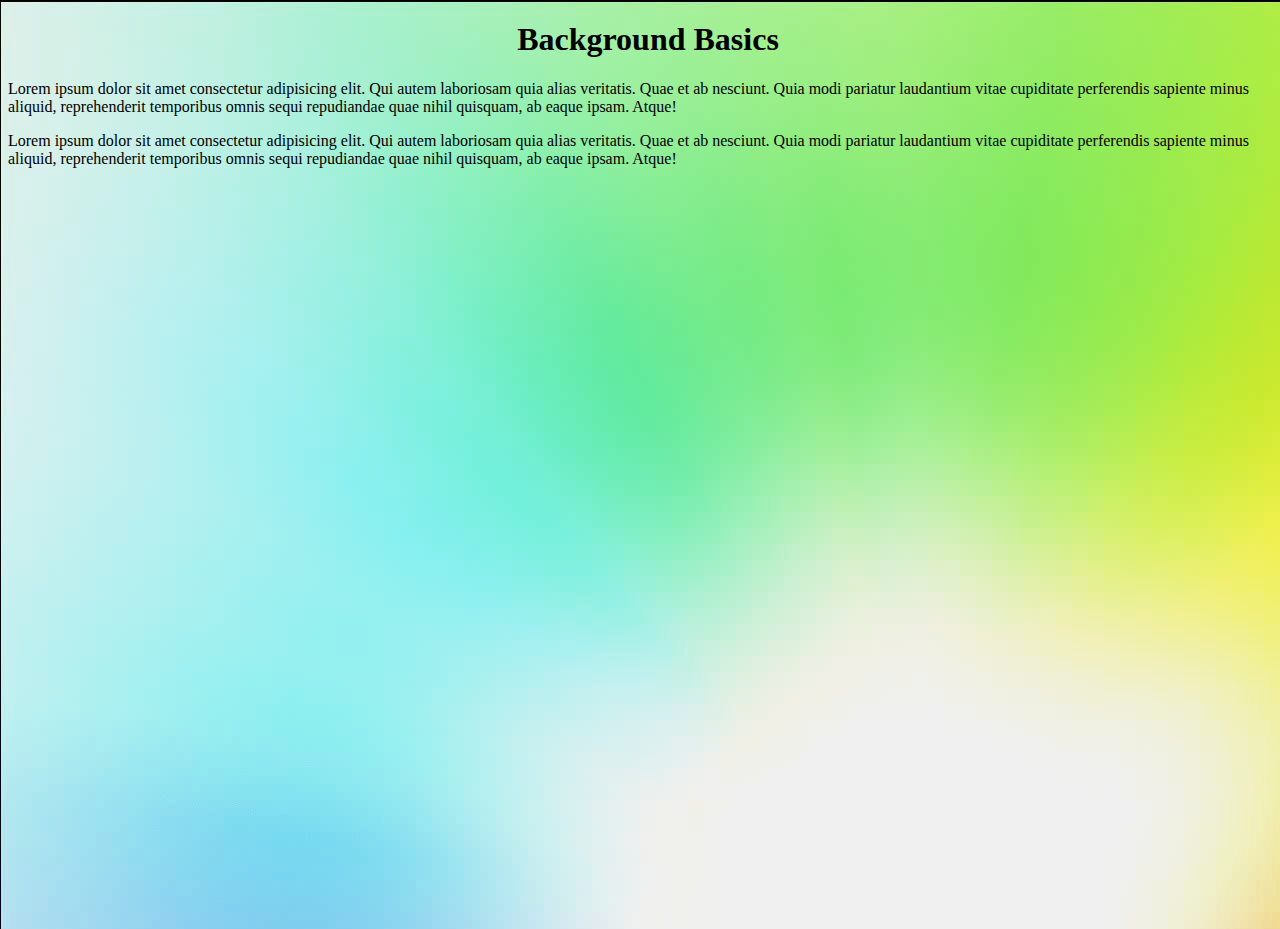
<file: background/index.html>
<!DOCTYPE html>
<html lang="en">

<head>
    <meta charset="UTF-8">
    <meta name="viewport" content="width=device-width, initial-scale=1.0">
    <title>Background Basics</title>
    <link rel="stylesheet" href="background-style.css">
</head>

<body>
    <h1>Background Basics</h1>
    <p>
        Lorem ipsum dolor sit amet consectetur adipisicing elit. Qui autem laboriosam quia alias veritatis. Quae et ab
        nesciunt. Quia modi pariatur laudantium vitae cupiditate perferendis sapiente minus aliquid, reprehenderit
        temporibus omnis sequi repudiandae quae nihil quisquam, ab eaque ipsam. Atque!
    </p>

    <p>
        Lorem ipsum dolor sit amet consectetur adipisicing elit. Qui autem laboriosam quia alias veritatis. Quae et ab
        nesciunt. Quia modi pariatur laudantium vitae cupiditate perferendis sapiente minus aliquid, reprehenderit
        temporibus omnis sequi repudiandae quae nihil quisquam, ab eaque ipsam. Atque!
    </p>

</body>

</html>
</file>
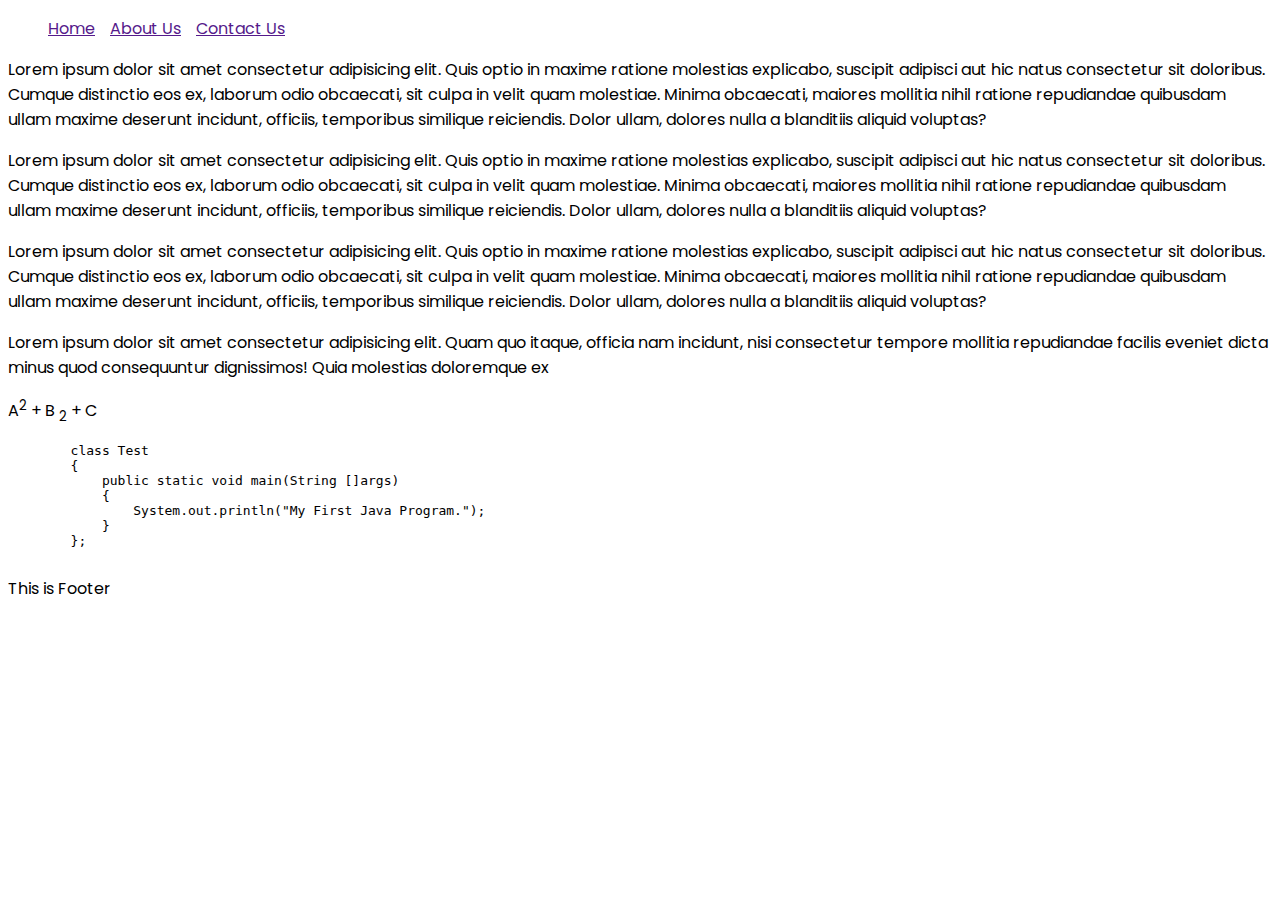
<file: basic/index.html>
<!DOCTYPE html>
<html lang="en">

<head>
    <meta charset="UTF-8">
    <meta name="viewport" content="width=device-width, initial-scale=1.0">
    <title>Document</title>
    <style>
        @import url('https://fonts.googleapis.com/css2?family=Poppins:wght@300;400&display=swap');

        html {
            font-family: 'Poppins',
                sans-serif;
        }
    </style>

</head>

<body>

    <header>
        <ul style="list-style: none; display: flex;gap: 15px;">
            <li><a href="">Home</a></li>
            <li><a href="">About Us</a></li>
            <li><a href="">Contact Us</a></li>
        </ul>
    </header>
    <main>
        <p>Lorem ipsum dolor sit amet consectetur adipisicing elit. Quis optio in maxime ratione molestias explicabo,
            suscipit adipisci aut hic natus consectetur sit doloribus. Cumque distinctio eos ex, laborum odio obcaecati,
            sit culpa in velit quam molestiae. Minima obcaecati, maiores mollitia nihil ratione repudiandae quibusdam
            ullam maxime deserunt incidunt, officiis, temporibus similique reiciendis. Dolor ullam, dolores nulla a
            blanditiis aliquid voluptas?
        </p>
        <p>Lorem ipsum dolor sit amet consectetur adipisicing elit. Quis optio in maxime ratione molestias explicabo,
            suscipit adipisci aut hic natus consectetur sit doloribus. Cumque distinctio eos ex, laborum odio obcaecati,
            sit culpa in velit quam molestiae. Minima obcaecati, maiores mollitia nihil ratione repudiandae quibusdam
            ullam maxime deserunt incidunt, officiis, temporibus similique reiciendis. Dolor ullam, dolores nulla a
            blanditiis aliquid voluptas?
        </p>
        <p>
            Lorem ipsum dolor sit amet consectetur adipisicing elit. Quis optio in maxime ratione molestias explicabo,
            suscipit adipisci aut hic natus consectetur sit doloribus. Cumque distinctio eos ex, laborum odio obcaecati,
            sit culpa in velit quam molestiae. Minima obcaecati, maiores mollitia nihil ratione repudiandae quibusdam
            ullam maxime deserunt incidunt, officiis, temporibus similique reiciendis. Dolor ullam, dolores nulla a
            blanditiis aliquid voluptas?
        </p>

        <p>Lorem ipsum dolor sit amet consectetur adipisicing elit. Quam quo itaque, officia nam incidunt, nisi
            consectetur
            tempore mollitia repudiandae facilis eveniet dicta minus quod consequuntur dignissimos! Quia molestias
            doloremque ex
        </p>
        <p> A<sup>2</sup> + B <sub>2</sub> + C</p>
        <pre>
        class Test
        {
            public static void main(String []args)
            {
                System.out.println("My First Java Program.");
            }
        };
        </pre>
    </main>
    <footer>This is Footer</footer>
</body>

</html>
</file>
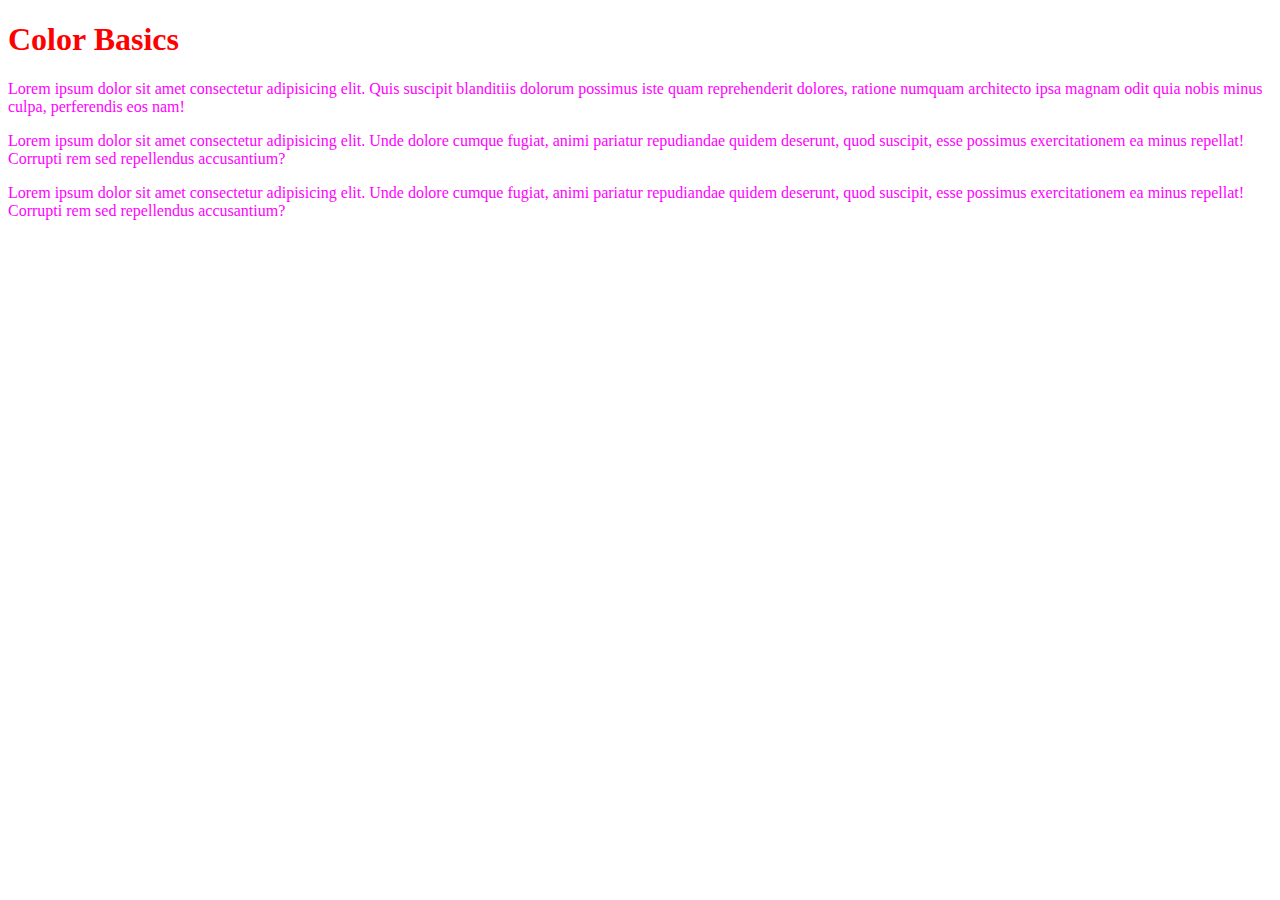
<file: color/index.html>
<!DOCTYPE html>
<html lang="en">

<head>
    <meta charset="UTF-8">
    <meta name="viewport" content="width=device-width, initial-scale=1.0">
    <title>CSS Color Basics</title>
    <link rel="stylesheet" href="color-style.css">
</head>

<body>
    <h1>Color Basics</h1>
    <p>
        Lorem ipsum dolor sit amet consectetur adipisicing elit. Quis suscipit blanditiis dolorum possimus iste quam
        reprehenderit dolores, ratione numquam architecto ipsa magnam odit quia nobis minus culpa, perferendis eos nam!
    </p>

    <p>
        Lorem ipsum dolor sit amet consectetur adipisicing elit. Unde dolore cumque fugiat, animi pariatur repudiandae
        quidem deserunt, quod suscipit, esse possimus exercitationem ea minus repellat! Corrupti rem sed repellendus
        accusantium?
    </p>

    <p>
        Lorem ipsum dolor sit amet consectetur adipisicing elit. Unde dolore cumque fugiat, animi pariatur repudiandae
        quidem deserunt, quod suscipit, esse possimus exercitationem ea minus repellat! Corrupti rem sed repellendus
        accusantium?
    </p>
</body>

</html>
</file>
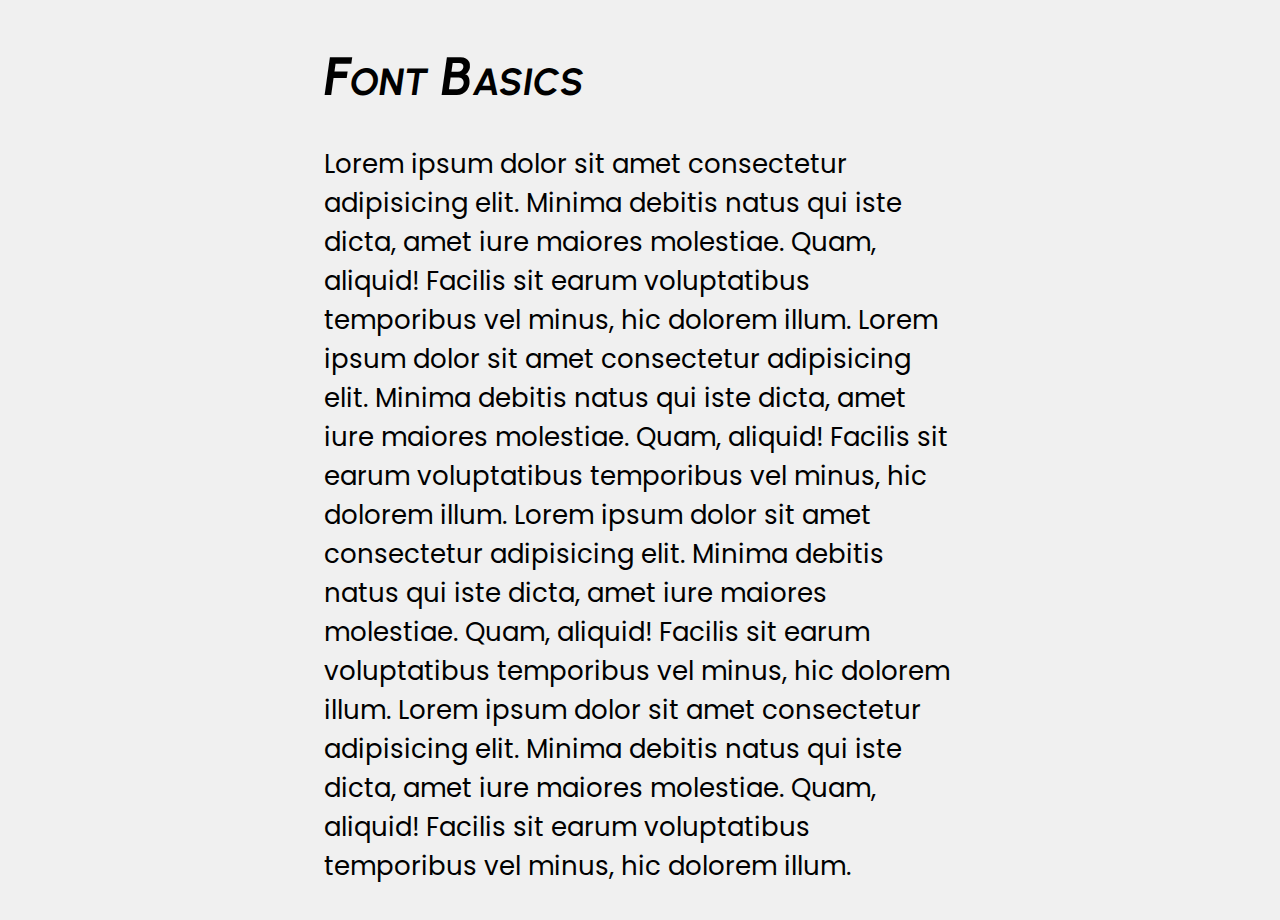
<file: font/index.html>
<!DOCTYPE html>
<html lang="en">

<head>
    <meta charset="UTF-8">
    <meta name="viewport" content="width=device-width, initial-scale=1.0">
    <title>Font Basics</title>
    <link rel="stylesheet" href="font-style.css">
</head>

<body>
    <section class="hero-section">
        <h1>Font Basics</h1>
        <p>
            Lorem ipsum dolor sit amet consectetur adipisicing elit. Minima debitis natus qui iste dicta, amet iure
            maiores
            molestiae. Quam, aliquid! Facilis sit earum voluptatibus temporibus vel minus, hic dolorem illum.
            Lorem ipsum dolor sit amet consectetur adipisicing elit. Minima debitis natus qui iste dicta, amet iure
            maiores
            molestiae. Quam, aliquid! Facilis sit earum voluptatibus temporibus vel minus, hic dolorem illum.
            Lorem ipsum dolor sit amet consectetur adipisicing elit. Minima debitis natus qui iste dicta, amet iure
            maiores
            molestiae. Quam, aliquid! Facilis sit earum voluptatibus temporibus vel minus, hic dolorem illum.
            Lorem ipsum dolor sit amet consectetur adipisicing elit. Minima debitis natus qui iste dicta, amet iure
            maiores
            molestiae. Quam, aliquid! Facilis sit earum voluptatibus temporibus vel minus, hic dolorem illum.
        </p>
    </section>
</body>

</html>
</file>
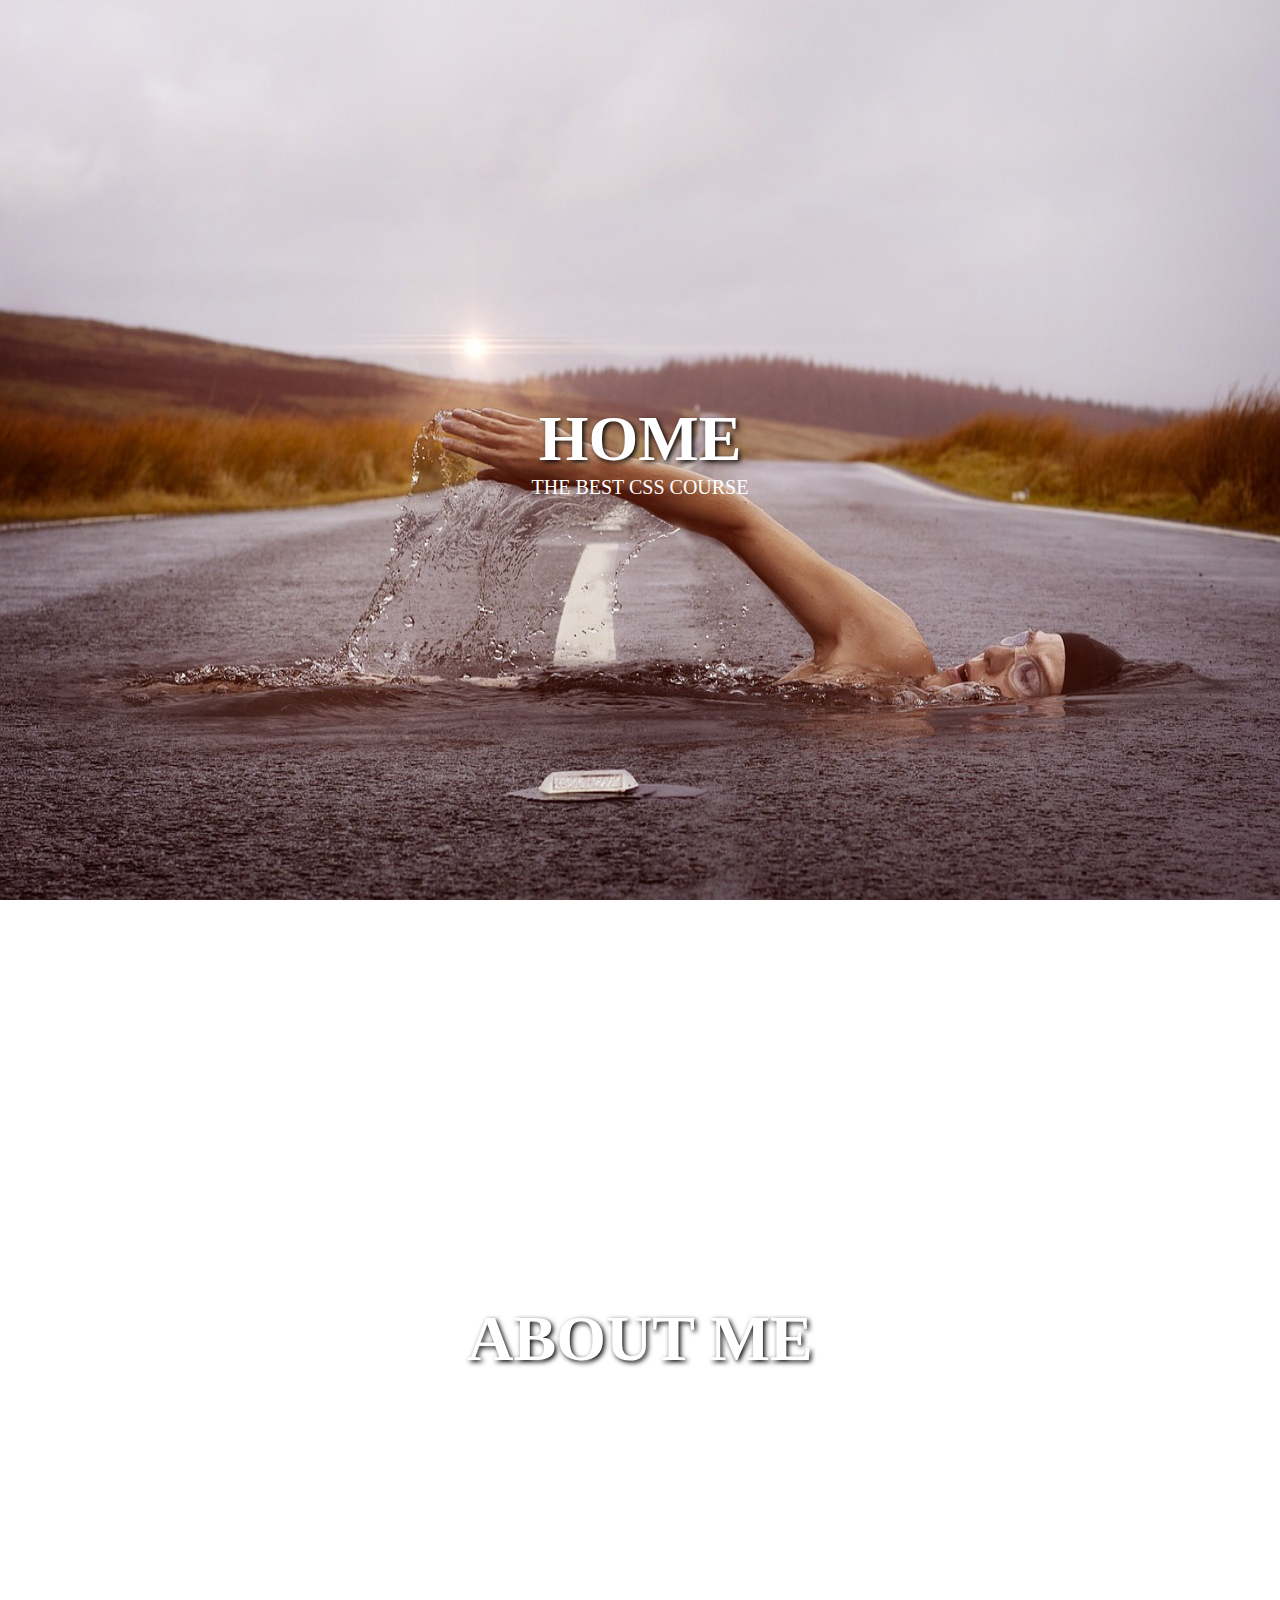
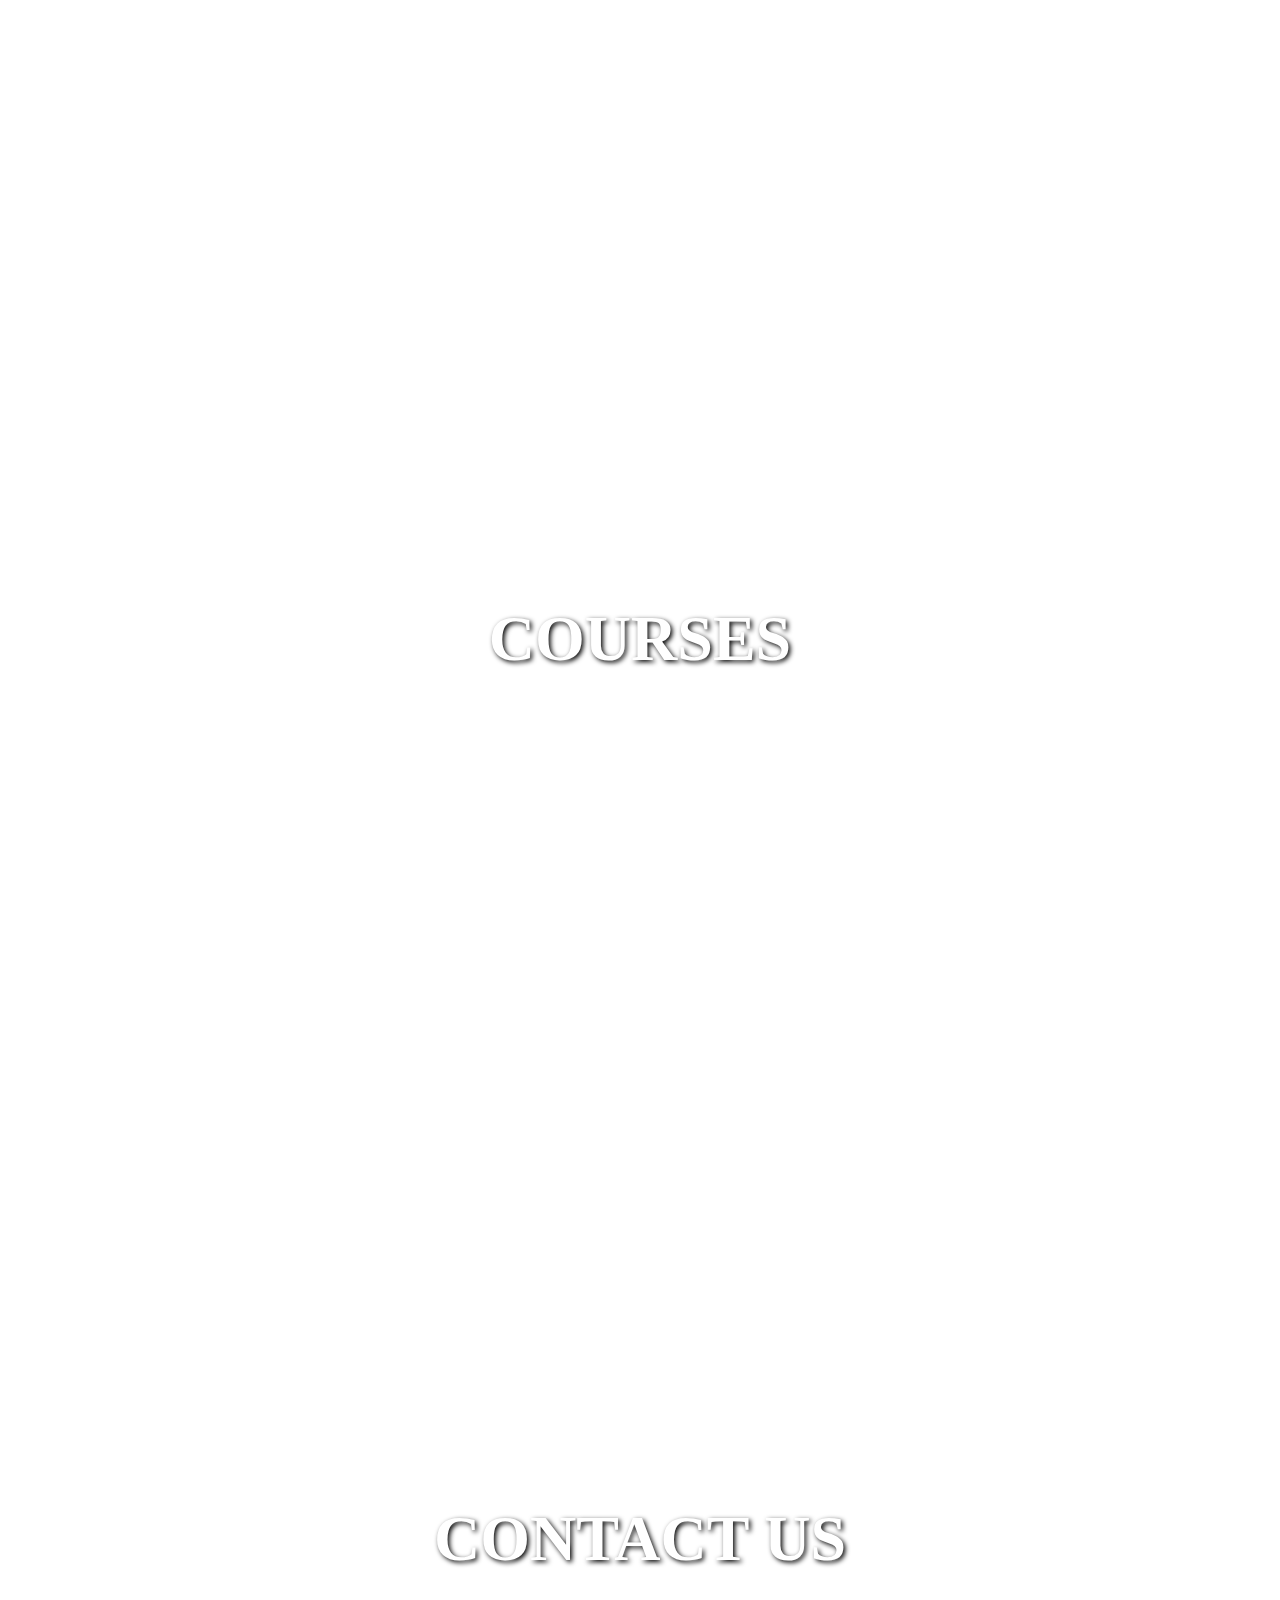
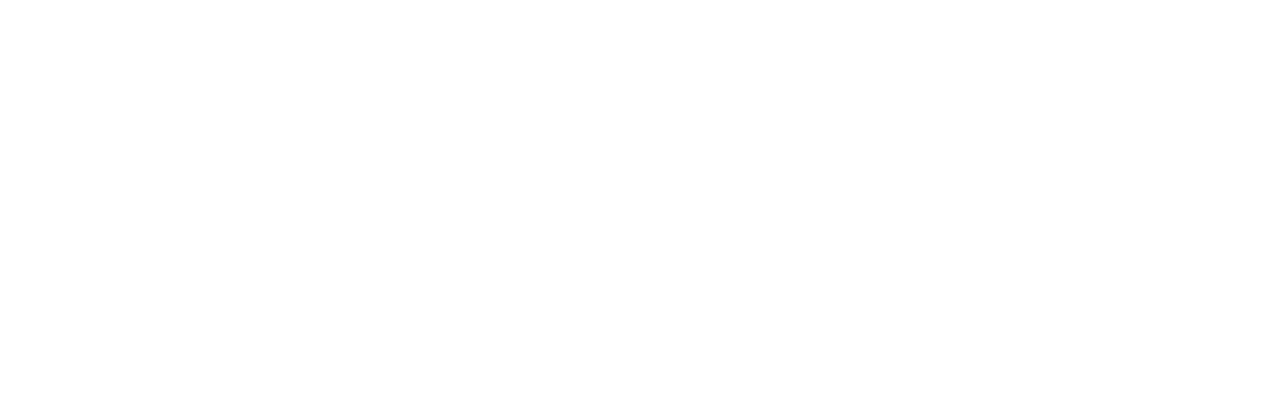
<file: parallax/index.html>
<!DOCTYPE html>
<html lang="en">

<head>
    <meta charset="UTF-8">
    <meta name="viewport" content="width=device-width, initial-scale=1.0">
    <title>Parallax Basics</title>
    <link rel="stylesheet" href="parallax-style.css">
</head>

<body>
    <section class="section-1">
        <div>
            <h2>HOME</h2>
            <p>THE BEST CSS COURSE</p>
        </div>
    </section>
    <section class="section-2">
        <div>
            <h2>ABOUT ME</h2>
            <p>THE BEST CSS COURSE</p>
        </div>
    </section>
    <section class="section-3">
        <div>
            <h2>COURSES</h2>
            <p>THE BEST CSS COURSE</p>
        </div>
    </section>
    <section class="section-4">
        <div>
            <h2>CONTACT US</h2>
            <p>THE BEST CSS COURSE</p>
        </div>
    </section>
</body>

</html>
</file>
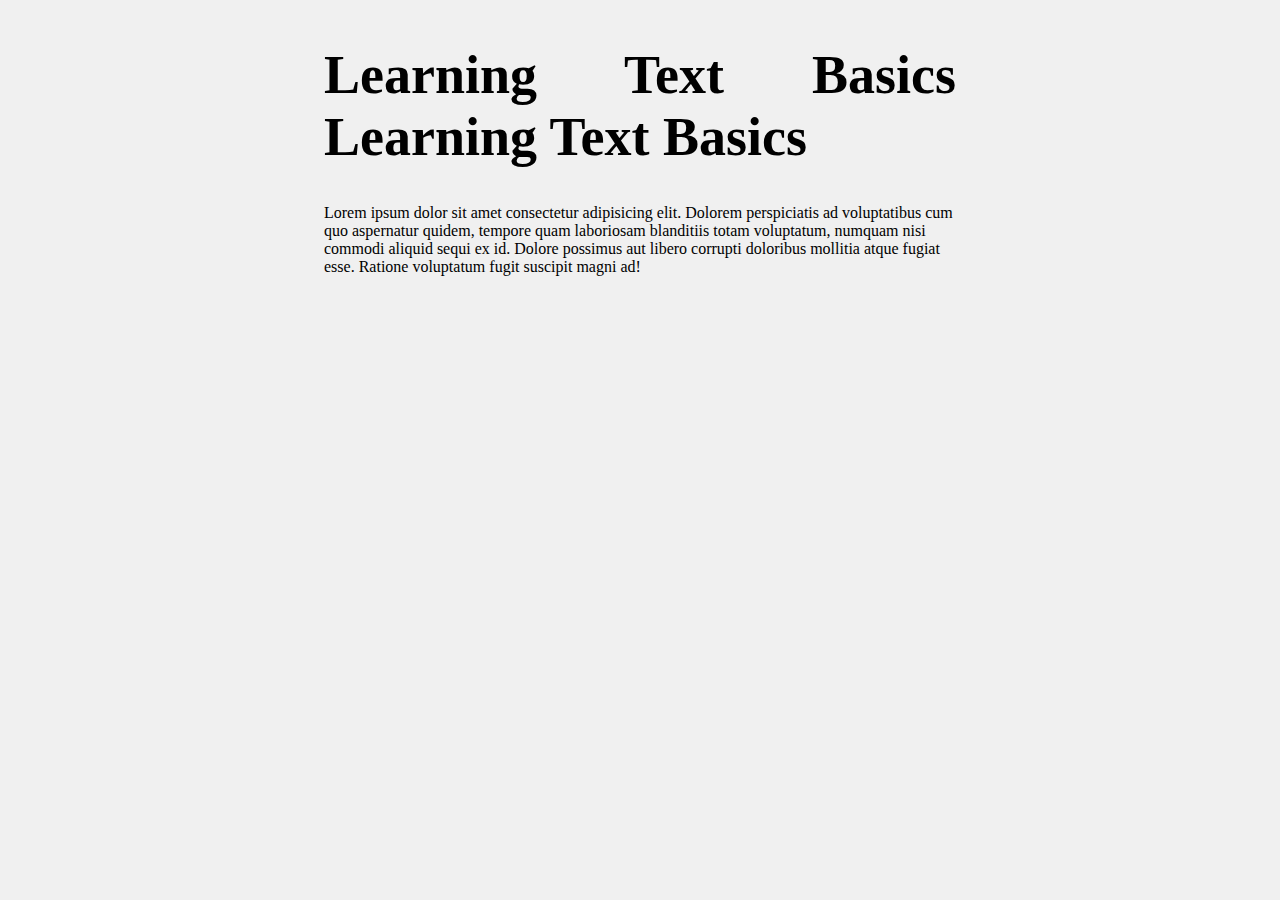
<file: text/index.html>
<!DOCTYPE html>
<html lang="en">

<head>
    <meta charset="UTF-8">
    <meta name="viewport" content="width=device-width, initial-scale=1.0">
    <title>Text Basics</title>
    <link rel="stylesheet" href="text-style.css">
</head>

<body>
    <section class="hero-section">
        <h1>Learning Text Basics Learning Text Basics</h1>
        <p>Lorem ipsum dolor sit amet consectetur adipisicing elit. Dolorem perspiciatis ad voluptatibus cum quo
            aspernatur quidem, tempore quam laboriosam blanditiis totam voluptatum, numquam nisi commodi aliquid sequi
            ex id. Dolore possimus aut libero corrupti doloribus mollitia atque fugiat esse. Ratione voluptatum fugit
            suscipit magni ad!</p>
    </section>
</body>

</html>
</file>
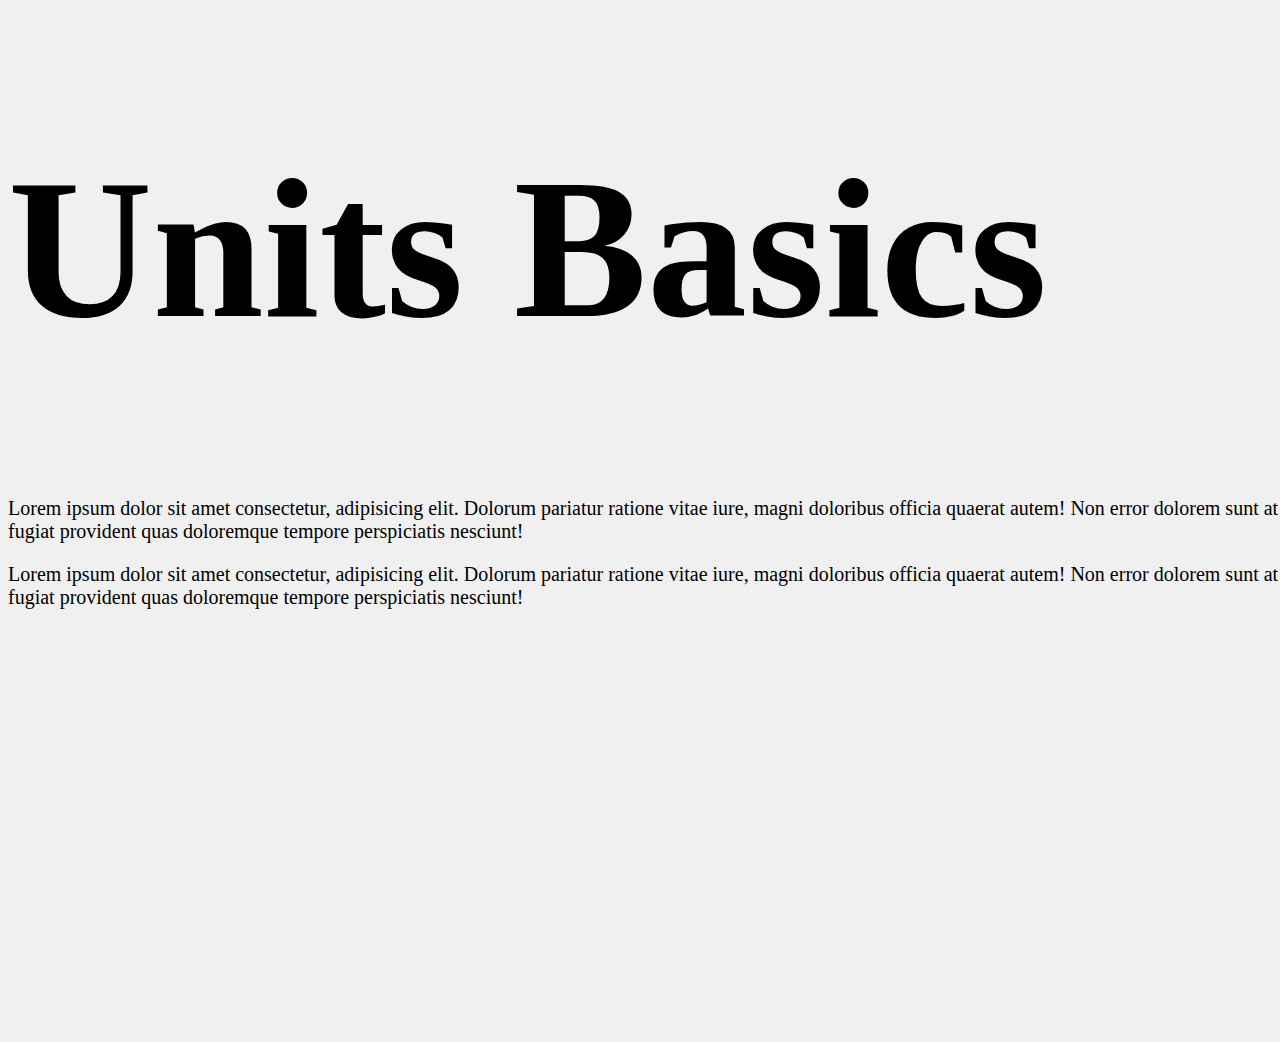
<file: units/index.html>
<!DOCTYPE html>
<html lang="en">

<head>
    <meta charset="UTF-8">
    <meta name="viewport" content="width=device-width, initial-scale=1.0">
    <title>Units Basics</title>
    <link rel="stylesheet" href="units-style.css">
</head>

<body>
    <h1>Units Basics</h1>

    <p>Lorem ipsum dolor sit amet consectetur, adipisicing elit. Dolorum pariatur ratione vitae iure, magni doloribus
        officia quaerat autem! Non error dolorem sunt at fugiat provident quas doloremque tempore perspiciatis nesciunt!
    </p>

    <p>Lorem ipsum dolor sit amet consectetur, adipisicing elit. Dolorum pariatur ratione vitae iure, magni doloribus
        officia quaerat autem! Non error dolorem sunt at fugiat provident quas doloremque tempore perspiciatis nesciunt!
    </p>
</body>

</html>
</file>
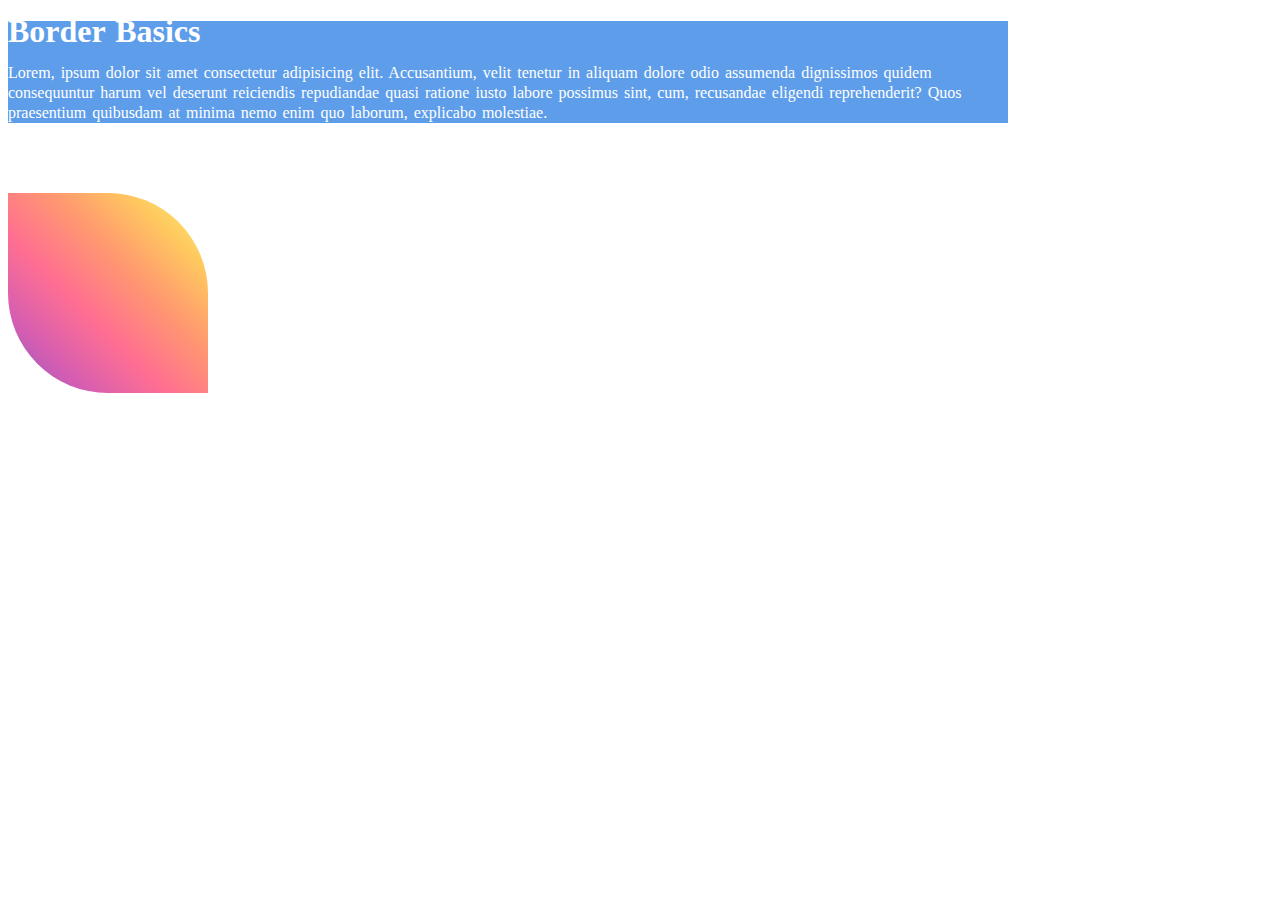
<file: learning-css/border/index.html>
<!DOCTYPE html>
<html lang="en">

<head>
    <meta charset="UTF-8">
    <meta name="viewport" content="width=device-width, initial-scale=1.0">
    <title>Border Basics</title>
    <link rel="stylesheet" href="border-style.css">
</head>

<body>
    <section class="section-1">
        <h1> Border Basics </h1>
        <p>Lorem, ipsum dolor sit amet consectetur adipisicing elit. Accusantium, velit tenetur in aliquam dolore odio
            assumenda dignissimos quidem consequuntur harum vel deserunt reiciendis repudiandae quasi ratione iusto
            labore
            possimus sint, cum, recusandae eligendi reprehenderit? Quos praesentium quibusdam at minima nemo enim quo
            laborum, explicabo molestiae.</p>
    </section>
    <br>
    <br>
    <br>
    <div></div>

</body>

</html>
</file>
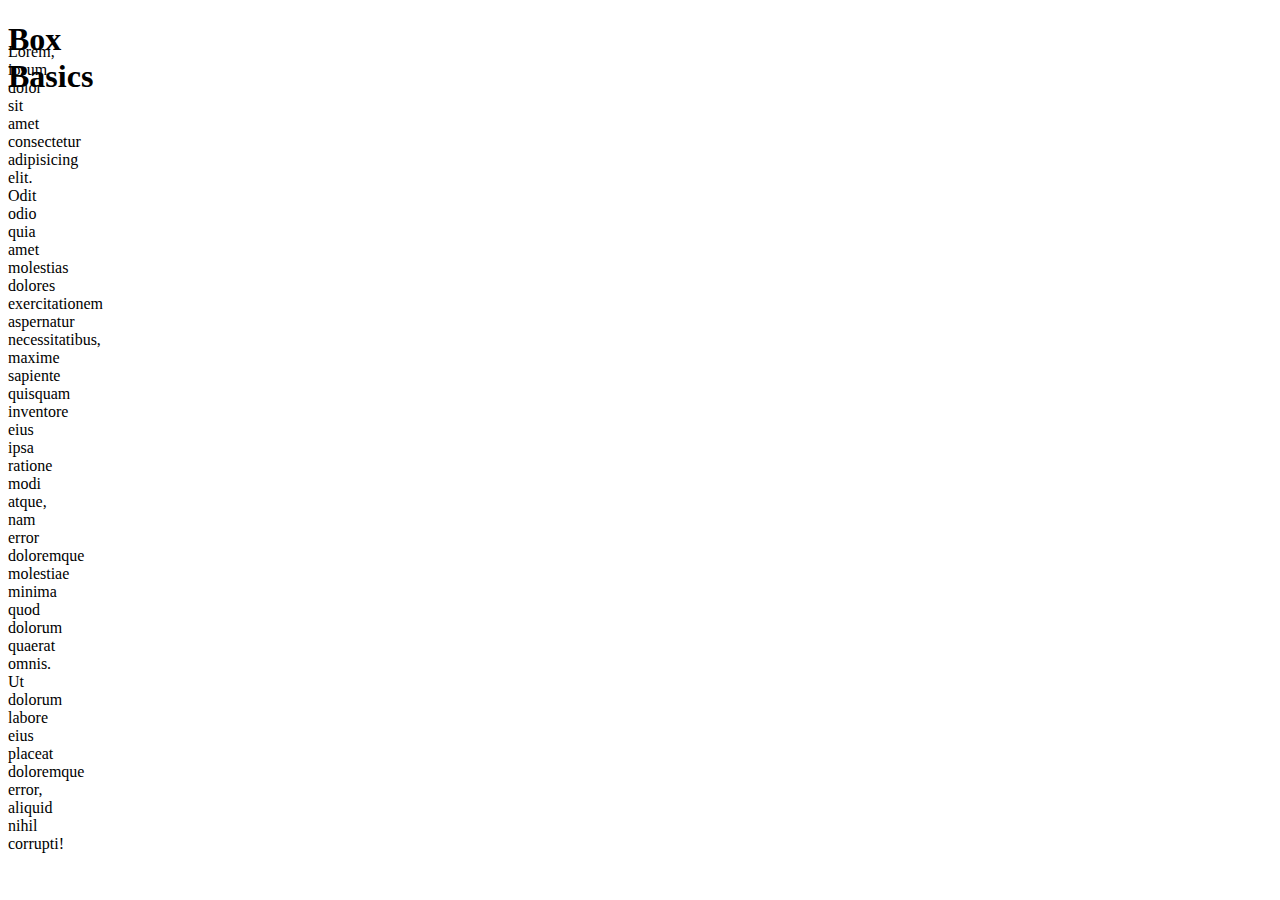
<file: learning-css/box/index.html>
<!DOCTYPE html>
<html lang="en">

<head>
    <meta charset="UTF-8">
    <meta name="viewport" content="width=device-width, initial-scale=1.0">
    <title>Box Basics</title>
    <link rel="stylesheet" href="box-style.css">
</head>

<body>
    <h1>Box Basics</h1>
    <section>
        <p class="param">
            Lorem, ipsum dolor sit amet consectetur adipisicing elit. Odit odio quia amet molestias dolores
            exercitationem aspernatur necessitatibus, maxime sapiente quisquam inventore eius ipsa ratione modi atque,
            nam error doloremque molestiae minima quod dolorum quaerat omnis. Ut dolorum labore eius placeat doloremque
            error, aliquid nihil corrupti!
        </p>
    </section>
</body>

</html>
</file>
<file: background/background-style.css>
body {
    width: 100%;
    height: 100vh;
    background-color: hsl(0, 0%, 94%);
    background-image: url('../images/background-image1.jpg'), url('../images/background-image1.jpg');
    /* background-repeat: no-repeat;
    background-size: 100% 100%;
    background-position: left right;
    */

    background-blend-mode: darken;
}

h1 {
    text-align: center;
}
</file>
<file: color/color-style.css>
h1 {
    color: red;
}

/*
    RGB : Red, Green, Blue ✅
    rgb(0,0,0) : 0-Red, 0-Green, 0-Blue
*/
p {
    color: rgb(255, 0, 255);
}
</file>
<file: font/font-style.css>
@import url('https://fonts.googleapis.com/css2?family=Poppins:ital,wght@0,300;1,300&family=Urbanist:wght@400;600&display=swap');

/* @font-face {
    font-family: 'AlumniSansInlineOne-Italic';
    src: url(./fonts/AlumniSansInlineOne-Italic.ttf);
} */

body {
    display: grid;
    background-color: hsl(0, 0%, 94%);
    place-items: center;
}

.hero-section {
    width: 50%;
}

h1 {
    font-family: 'Urbanist', sans-serif;
    font-size: 54px;
    /* font-weight: 900; */
    font-style: italic;
    font-variant: small-caps;
}

p {
    font-family: 'Poppins', sans-serif;
    font-size: 26px;
    /* font-weight: 200; */
}
</file>
<file: parallax/parallax-style.css>
* {
    margin: 0;
    padding: 0;
    box-sizing: border-box;
    font-family: "jost";
}

h2 {
    font-size: 64px;
    font-weight: bold;
    text-transform: uppercase;
    color: #fff;
    text-shadow: 2px 2px 5px #000;
}

p {
    font-size: 20px;
    color: #fff;
}

.section-1 {
    width: 100%;
    height: 100vh;
    text-align: center;
    display: grid;
    place-items: center;
    color: rgb(240, 240, 240);
    background-image: url('../images/parallax-7.jpg');
    background-repeat: no-repeat;
    background-size: 100% 100%;
    background-attachment: fixed;
}

.section-2 {
    width: 100%;
    height: 100vh;
    text-align: center;
    display: grid;
    place-items: center;
    color: rgb(240, 240, 240);
    background-image: url('../images/parallax-6.jpg');
    background-repeat: no-repeat;
    background-size: 100% 100%;
    background-attachment: fixed;
}

.section-3 {
    width: 100%;
    height: 100vh;
    text-align: center;
    display: grid;
    place-items: center;
    color: rgb(240, 240, 240);
    background-image: url('../images/parallax-5.jpg');
    background-repeat: no-repeat;
    background-size: 100% 100%;
    background-attachment: fixed;
}

.section-4 {
    width: 100%;
    height: 100vh;
    text-align: center;
    display: grid;
    place-items: center;
    color: rgb(240, 240, 240);
    background-image: url('../images/parallax-4.jpg');
    background-repeat: no-repeat;
    background-size: 100% 100%;
    background-attachment: fixed;
}
</file>
<file: text/text-style.css>
body {
    display: grid;
    background-color: hsl(0, 0%, 94%);
    place-items: center;
}

section {
    width: 50%;
}

h1 {
    font-size: 54px;
    font-weight: 900;
    text-align: justify;
}
</file>
<file: units/units-style.css>
body {
    width: 100%;
    height: 100vh;
    background-color: hsl(0, 0%, 94%);
}

/* Units : 
            Absolute: px, in, pt 
            Relative: %, em, rem 
*/

/* PIXELS */

/* h1 {
    font-size: 54px;
    color: purple;
} */

/* PERCENTAGE 
    16px = 100%
    1px = 6.25%
    54px = 
*/

/* h1 {
    font-size: 337.5%;
} */

/* em is a relative unit, it is calculated based on the font size of nearest parent element
   1em = 16px 
*/

/* html parent has 10px so 1em = 10px */

/* h1 {
    font-size: 10em;
} */

/* rem is a relative unit, it is calculated based on the font size of root(html) element
   1rem = 16px
*/

html {
    font-size: 20px;
}

h1 {
    font-size: 10rem;
}
</file>
<file: learning-css/border/border-style.css>
.section-1 {
    word-spacing: 2px;
    line-height: 20px;
    width: 1000px;
    color: #fff;
    background-color: #5e9de9;
    /* border: 10px solid #003180; */

    /* border-width: 10px;
    border-style: solid;
    border-color: #003180; */

}

div {
    width: 200px;
    height: 200px;
    background-color: #5e9de9;
    border-radius: 47% 100% 100% 100% / 0% 100% 0% 100%;
    background-image: linear-gradient(to right top,
            #845EC2, #D65DB1, #FF6F91, #FF9671, #FFC75F, #F9F871);
}
</file>
<file: learning-css/box/box-style.css>
* {
    width: 0;
    height: 0;
    box-sizing: border-box;
}
</file>
